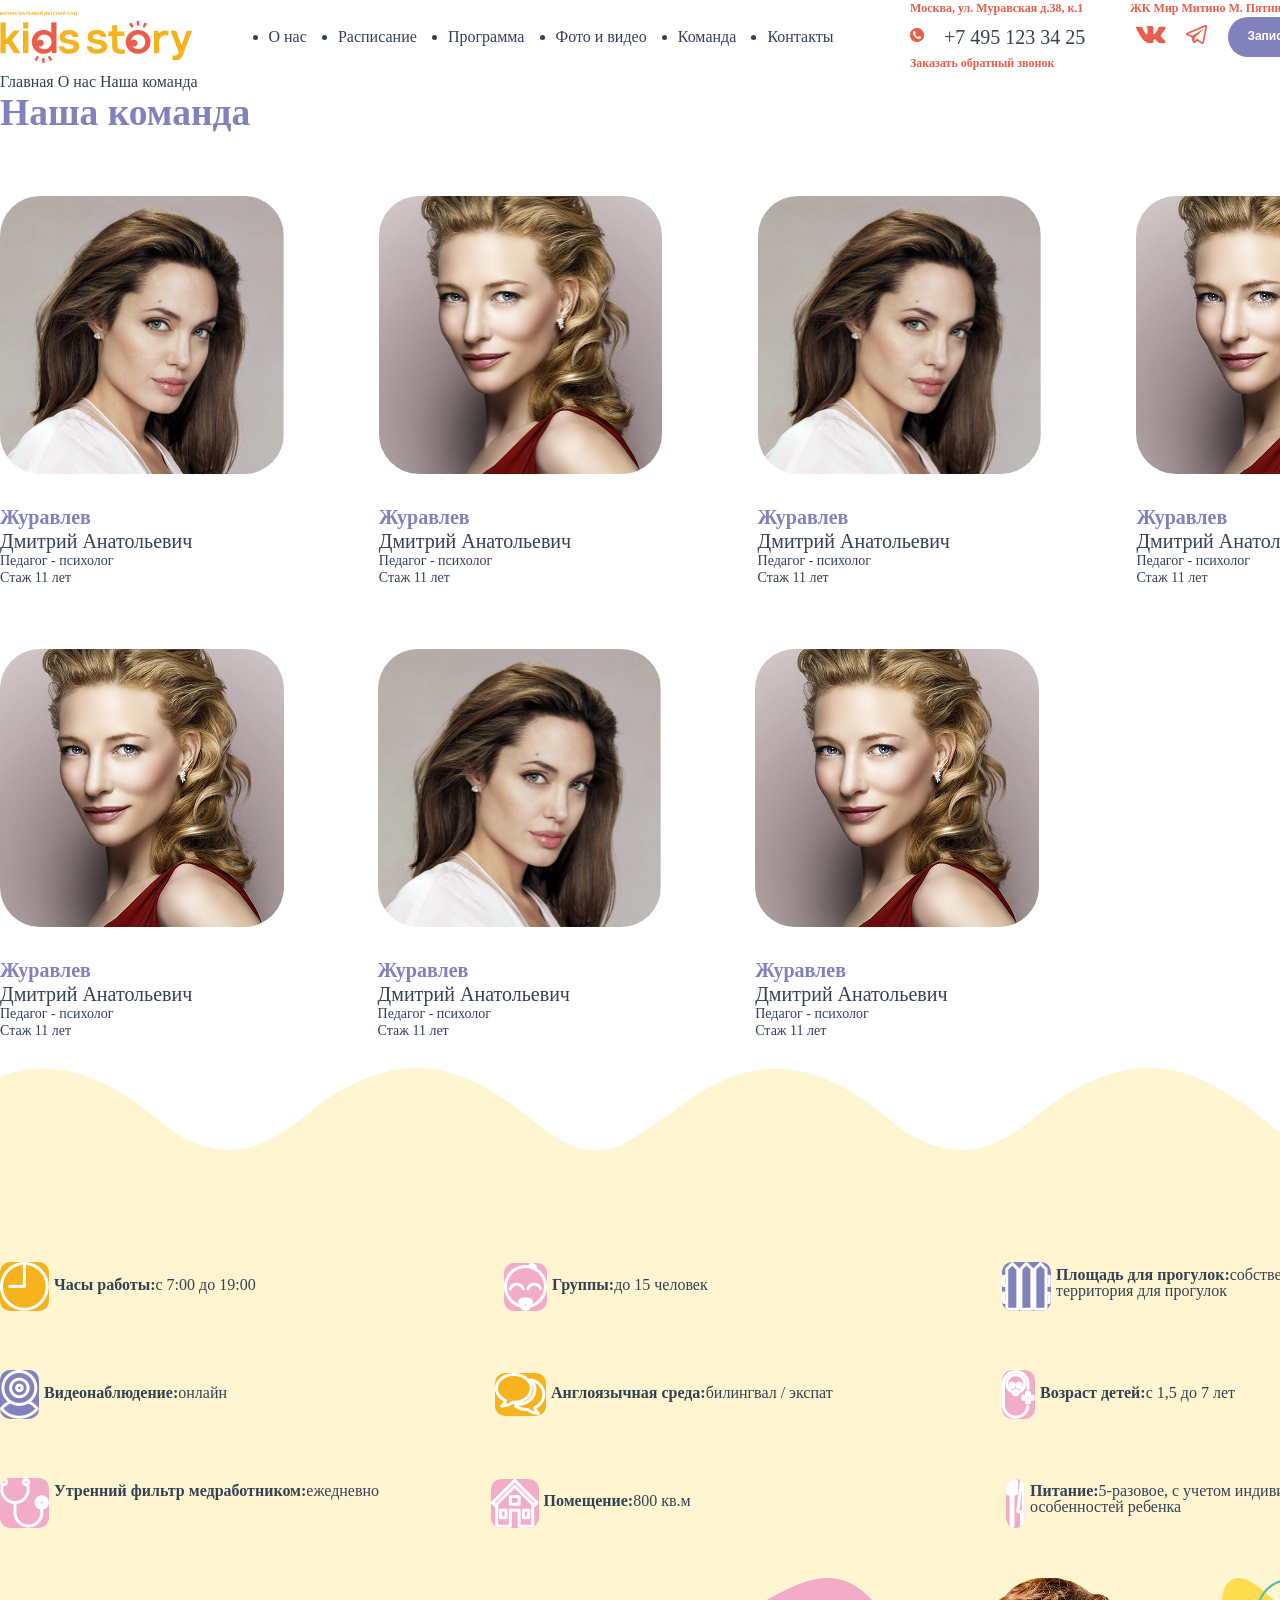
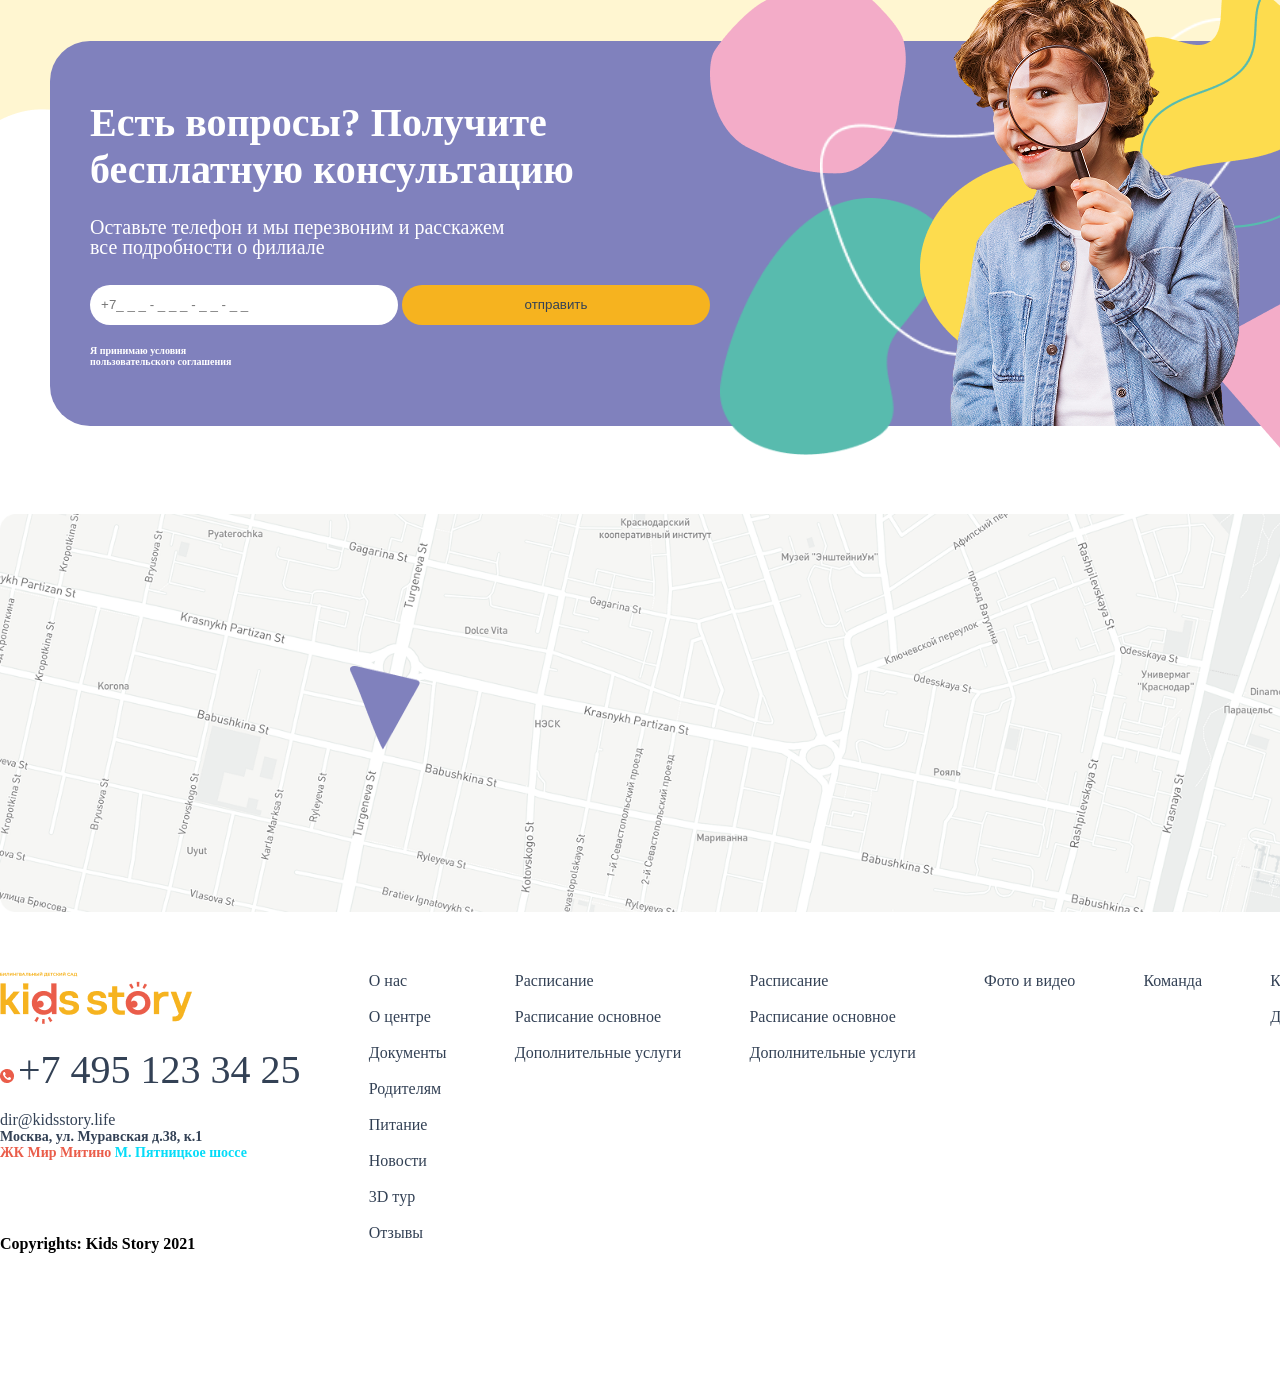
<file: kechgidars/index.html>
<!DOCTYPE html>
<html lang="en">
<head>
    <meta charset="UTF-8">
    <meta name="viewport" content="width=device-width, initial-scale=1.0">
    <title>Document</title>
    <link rel="stylesheet" href="./style.css">
</head>
<body>
    <header>
        <div class="container">
            <div class="navbar">
                <img src="./logo (3).png" alt="">
                <div class="uldivi">
                    <ul class="aniuli">
                        <li><a href="">О нас</a></li>
                        <li><a href="">Расписание</a></li>
                        <li><a href="">Программа</a></li>
                        <li><a href="">Фото и видео</a></li>
                        <li><a href="">Команда</a></li>
                        <li><a href="">Контакты</a></li>
                    </ul>
                </div>

                <div class="navbartel">
                    <div class="tel">
                        <h1>Москва, ул. Муравская д.38, к.1</h1>
                        <p>ЖК Мир Митино <span>М. Пятницкое шоссе</span></p>
                    </div>

                    <div class="buttontel">
                        <a href=""><img src="./телефон.png" alt=""></a>
                        <a class="numberr" href="">+7 495 123 34 25</a>
                        <a href=""><img src="./Vector (17).png" alt=""></a>
                        <a href=""> <img src="./Vector (18).png" alt=""></a>
                        <button><a href="">Записаться на экскурсию</a></button>
                    </div>


                    <div class="smollh1">
                        <p>Заказать обратный звонок</p>
                    </div>



                </div>
            </div>
        </div>
    </header>
    <main>
       <section>
         <div class="container">
           <div class="smollsection1">
             <a href="">Главная</a>
            <a href="">О нас</a>
            <a href="">Наша команда</a>
           </div>
        </div>
       </section>
       <section>
        <div class="container">
            <div class="section_2">
                <h1>Наша команда</h1>
            </div>
        </div>
       </section>
       <section class="section3">
        <div class="container">
            <div class="anjelina">
                <div class="rasm1">
                    <div class="box1">
                        <img src="./Mask group (7).png" alt="">
                        <h1>Журавлев</h1>
                        <h3>Дмитрий Анатольевич</h3>
                        <p>Педагог - психолог</p>
                        <p>Стаж 11 лет</p>
                    </div>
                    <div class="box1">
                        <img src="./celebrity-girls-wallpapers-1920x1200-00011 1.png" alt="">
                        <h1>Журавлев</h1>
                        <h3>Дмитрий Анатольевич</h3>
                        <p>Педагог - психолог</p>
                        <p>Стаж 11 лет</p>
                    </div>

                    <div class="box1">
                        <img src="./Mask group (7).png" alt="">
                        <h1>Журавлев</h1>
                        <h3>Дмитрий Анатольевич</h3>
                        <p>Педагог - психолог</p>
                        <p>Стаж 11 лет</p>
                    </div>

                    <div class="box1">
                        <img src="./celebrity-girls-wallpapers-1920x1200-00011 1.png" alt="">
                        <h1>Журавлев</h1>
                        <h3>Дмитрий Анатольевич</h3>
                        <p>Педагог - психолог</p>
                        <p>Стаж 11 лет</p>
                    </div>

                </div>

                <div class="rasm2">
                    <div class="box1">
                        <img src="./celebrity-girls-wallpapers-1920x1200-00011 1.png" alt="">
                        <h1>Журавлев</h1>
                        <h3>Дмитрий Анатольевич</h3>
                        <p>Педагог - психолог</p>
                        <p>Стаж 11 лет</p>
                    </div>

                    <div class="box1">
                        <img src="./Mask group (7).png" alt="">
                        <h1>Журавлев</h1>
                        <h3>Дмитрий Анатольевич</h3>
                        <p>Педагог - психолог</p>
                        <p>Стаж 11 лет</p>
                    </div>


                    <div class="box1">
                        <img src="./celebrity-girls-wallpapers-1920x1200-00011 1.png" alt="">
                        <h1>Журавлев</h1>
                        <h3>Дмитрий Анатольевич</h3>
                        <p>Педагог - психолог</p>
                        <p>Стаж 11 лет</p>
                    </div>
                </div>

            </div>
        </div>
       </section>
       <section  class="section4">
        <div class="container">
            <div class="vectorbolimi">

                <div class="vector1">
                    <div class="soat">
                        <img src="./Group 13.png" alt="">
                        <p>Часы работы:<span>с 7:00 до 19:00</span></p>
                    </div>


                    <div class="grupa">
                        <img src="./Group 17.png" alt="">
                        <p>Группы:<span>до 15 человек</span></p>
                    </div>

                    <div class="plashadka">
                        <img src="./Group 15 (1).png" alt="">
                        <p>Площадь для прогулок:<span>собственная оборудованная территория для прогулок</span></p>
                    </div>

                </div>


                <div class="vector2">
                    <div class="video">
                        <img src="./Group 14 (1).png" alt="">
                        <p>Видеонаблюдение:<span>онлайн</span></p>
                    </div>

                    <div class="sms">
                        <img src="./Vector (19).png" alt="">
                        <p>Англоязычная среда:<span>билингвал / экспат</span></p>
                    </div>

                    <div class="baby">
                        <img src="./Group 16.png" alt="">
                        <p>Возраст детей:<span>с 1,5 до 7 лет</span></p>
                    </div>



                </div>

                <div class="vector3">
                    <div class="med">
                        <img src="./Group 18.png" alt="">
                        <p>Утренний фильтр медработником:<span>ежедневно</span></p>
                    </div>


                    <div class="dom">
                        <img src="./Group 19.png" alt="">
                        <p>Помещение:<span>800 кв.м</span></p>
                    </div>

                    <div class="food">
                        <img src="./Vector (21).png" alt="">
                        <p>Питание:<span>5-разовое, с учетом индивидуальных особенностей ребенка</span></p>
                    </div>

                </div>
            </div>
        </div>
       </section>
       <section class="section5">
        <div class="container">
            <div class="rasmqism">
                <div class="rasmqism_left">
                    <h1>Есть вопросы? Получите бесплатную консультацию</h1>
                    <p>Оставьте телефон и мы перезвоним и расскажем все подробности о филиале</p>
                   <form >
                     <input class="inputt" type="number" placeholder="   +7_ _ _ - _ _ _ - _ _ - _ _">
                    <button>отправить</button>
                   </form>
                    
                    <h6>Я принимаю условия пользовательского соглашения</h6>
                </div>

                <div class="rasmqism_right">
                   
                    
                   
                    <div class="pasishn1">
                        <img src="./Vector (25).png" alt="">
                    </div>
                    <div class="pasishn2">
                        <img src="./Vector (23).png" alt="">
                    </div>
                     <div class="pasishn3">
                        <img src="./Vector (24).png" alt="">
                    </div>
                    <div class="pasishn4">
                        <img src="./Vector (26).png" alt="">
                    </div>
                    <div class="pasishn5">
                        <img src="./Vector (27).png" alt="">
                    </div>
                    <div class="pasishn6">
                        <img src="./Vector (28).png" alt="">
                    </div>
                     <img src="./Positive_curious_schoolboy_in_casual_wear_looking_at_camera_through 1.png" alt="">
                </div>
            </div>
        </div>
       </section>
       <section class="section6">
        <div class="container">
            <div class="div">
                <img src="./Mapsicle Map.png" alt="">
                <div class="divimgi">
                    <img src="./Vector (29).png" alt="">
                </div>
            
            </div>
        </div>
       </section>
    </main>
    <footer class="footer">
        <div class="container">
            <div class="kidsbolimi">
                <div class="kids1">
                    <img src="./logo (3).png" alt="">
                    <br>
                    <br>
                    <div class="kidsichi">
                        <img src="./телефон.png" alt="">
                        <a href="">+7 495 123 34 25</a>
                    </div>
                    <br>
                    
                    <a href="">dir@kidsstory.life</a>
                    <h1>Москва, ул. Муравская д.38, к.1</h1>
                    <p>ЖК Мир Митино <span>М. Пятницкое шоссе</span></p>
                    <br>
                    <div class="footerrasm">
                        <img src="./Group 17.png" alt="">
                        <img src="./Group 18.png" alt="">
                    </div>
                    <h4>Copyrights: Kids Story 2021</h4>
                </div>
                <div class="kids2">
                    <a href="">О нас</a>
                    <br>
                    <br>
                    <a href="">О центре</a>
                    <br>
                    <br>
                    <a href="">Документы</a>
                    <br>
                    <br>
                    <a href="">Родителям</a>
                    <br>
                    <br>
                    <a href="">Питание</a>
                    <br>
                    <br>
                    <a href="">Новости</a>
                    <br>
                    <br>
                    <a href="">3D тур</a>
                    <br>
                    <br>
                    <a href="">Отзывы</a>
                </div>
                <div class="kids3">
                    <a href="">Расписание</a>
                    <br>
                    <br>
                    <a href="">Расписание основное</a>
                    <br>
                    <br>
                    <a href="">Дополнительные услуги</a>
                </div>
                <div class="kids4">
                    <a href="">Расписание</a>
                    <br>
                    <br>
                    <a href="">Расписание основное</a>
                    <br>
                    <br>
                    <a href="">Дополнительные услуги</a>
                </div>
                <div class="kids5">
                    <a href="">Фото и видео</a>
                </div>
                <div class="kids6">
                    <a href="">Команда</a>
                </div>
                <div class="kids7">
                    <a href="">Контакты</a>
                    <br>
                    <br>
                    <a href="">Дизайн ZHURAVLEV</a>
                </div>
            </div>
        </div>
    </footer>

    
</body>
</html>
</file>
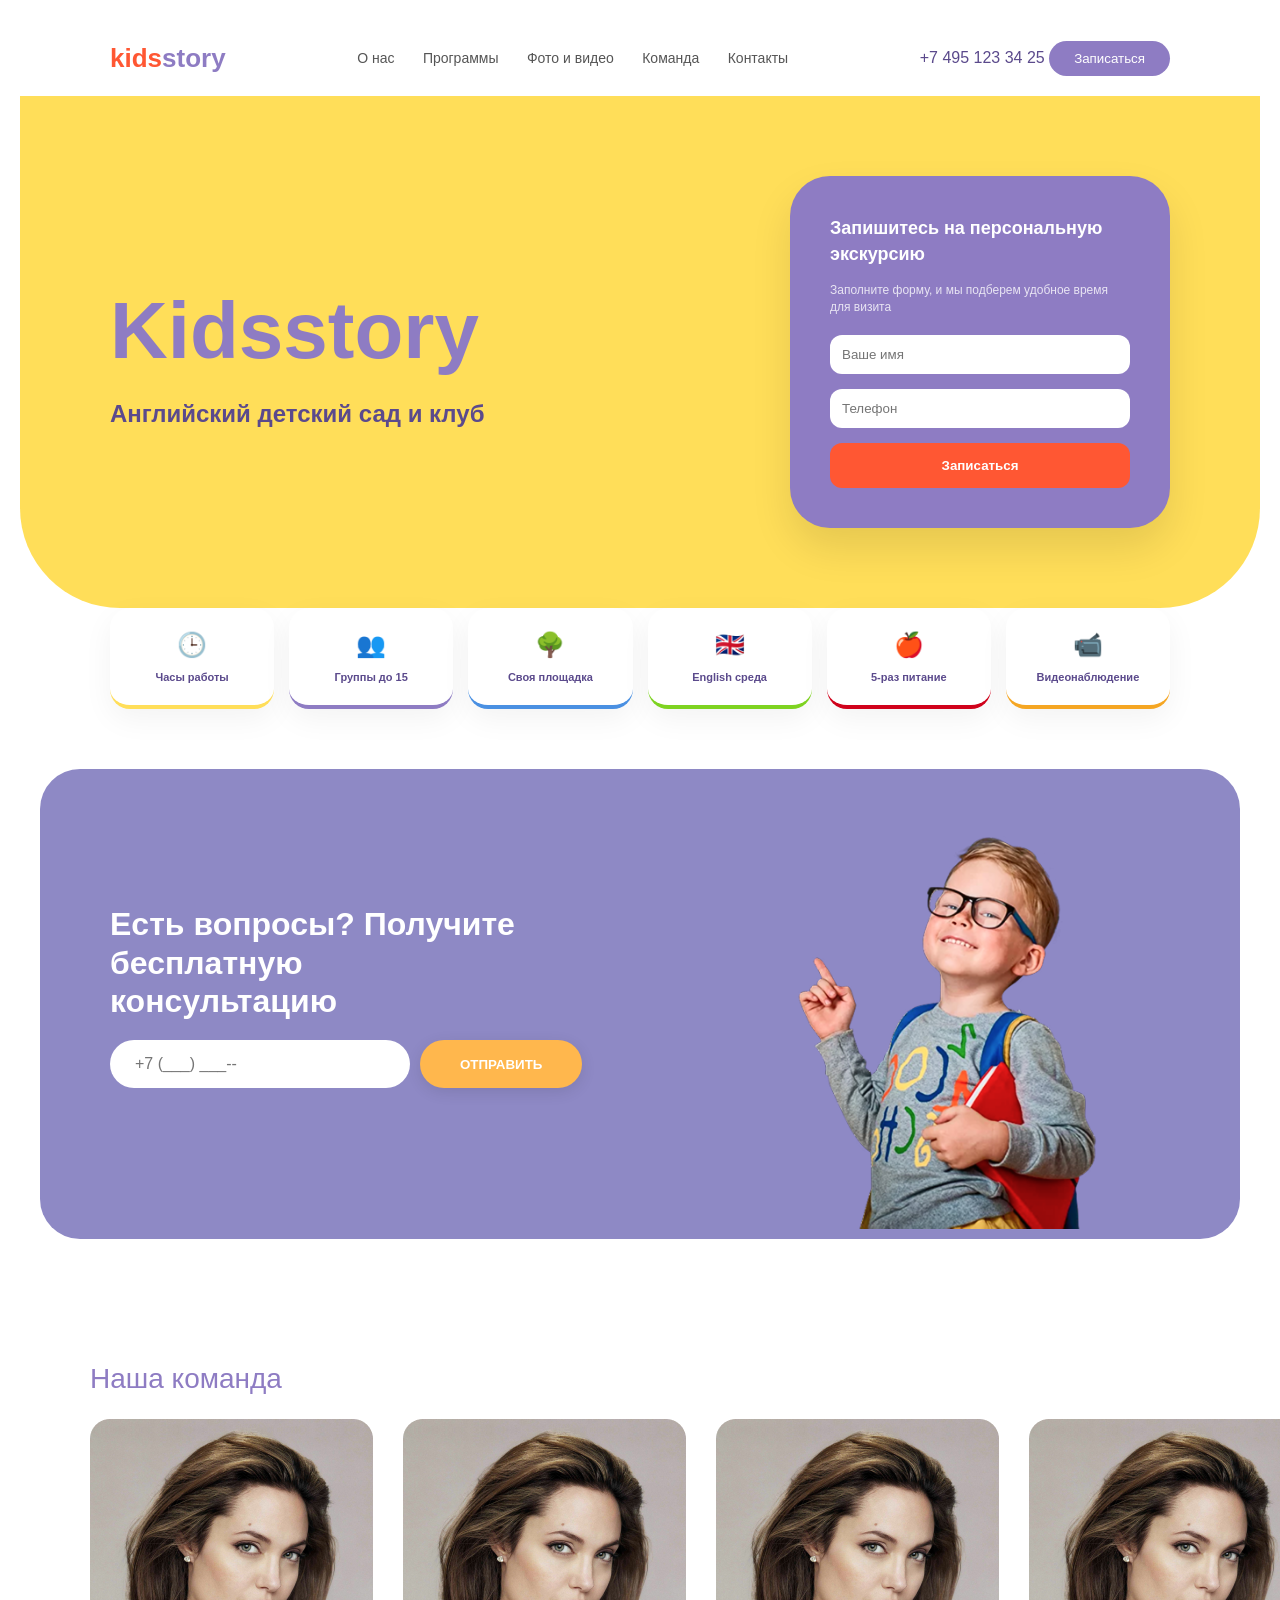
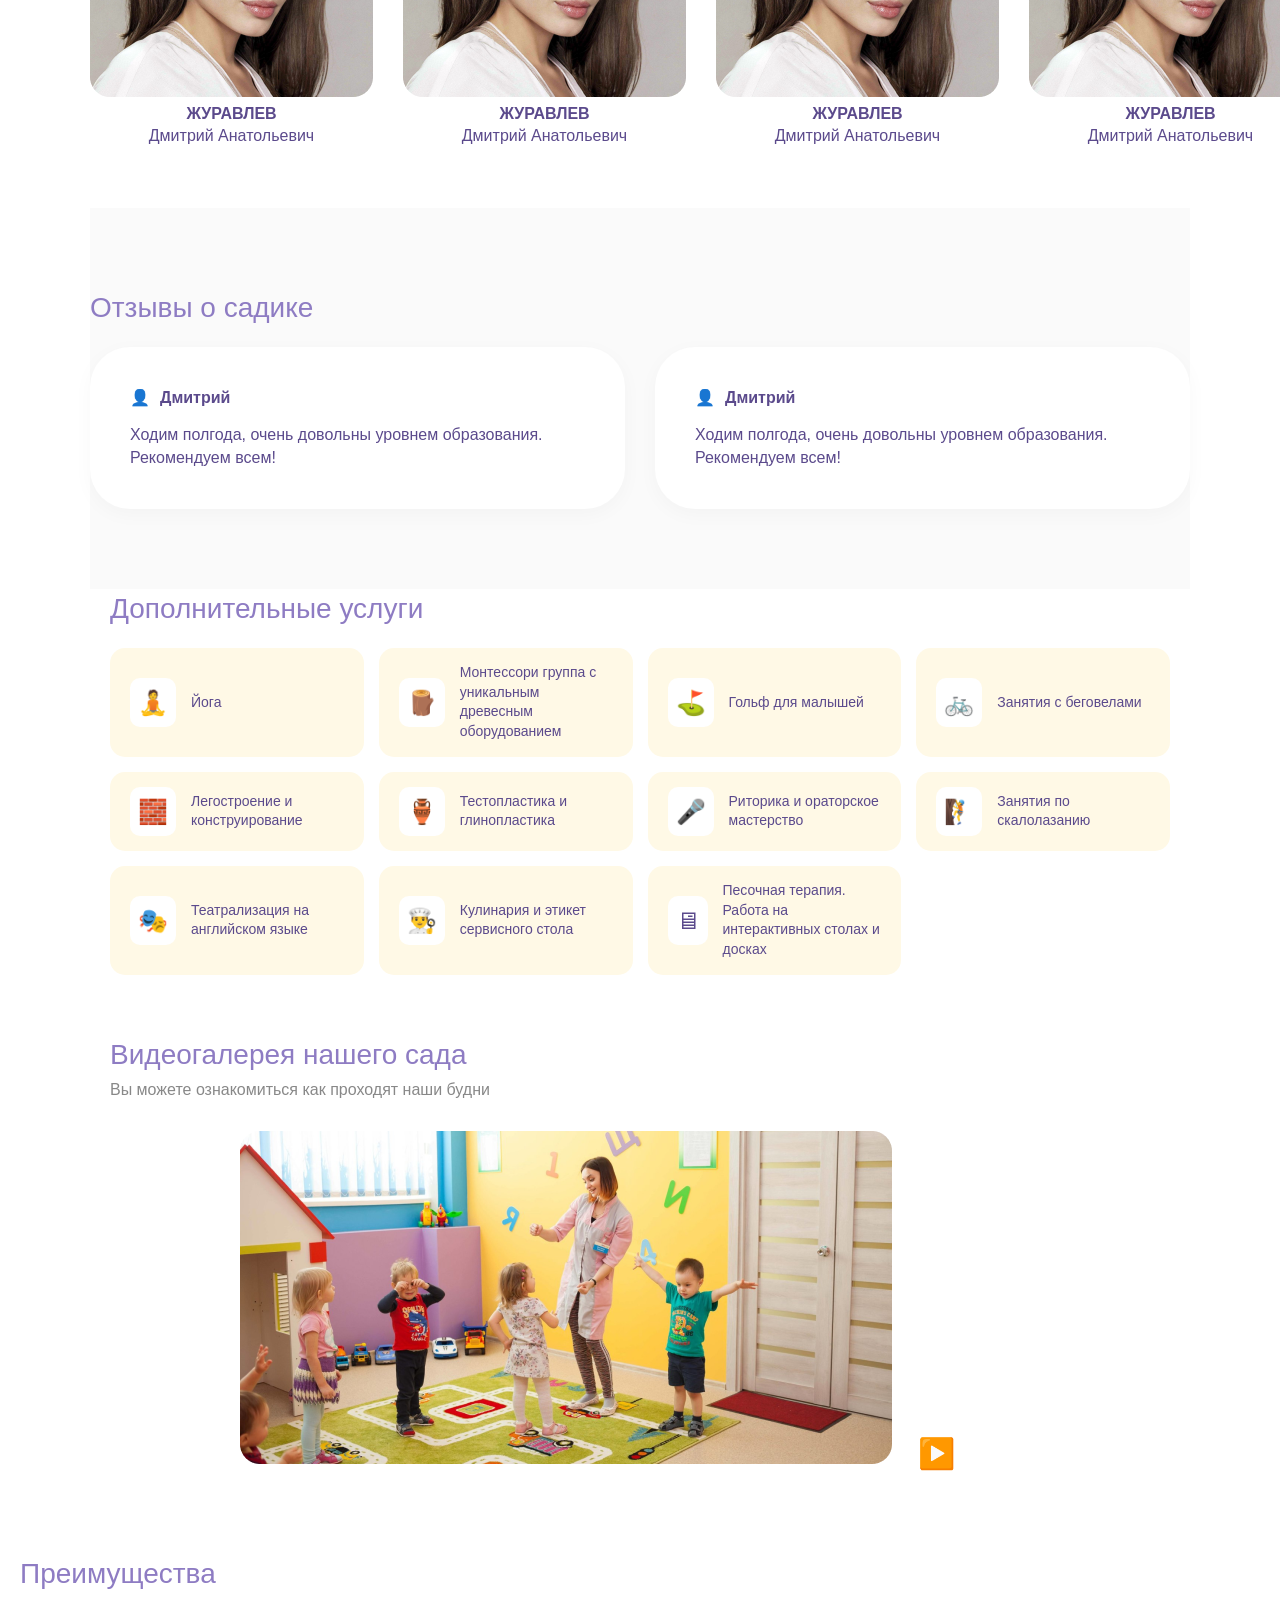
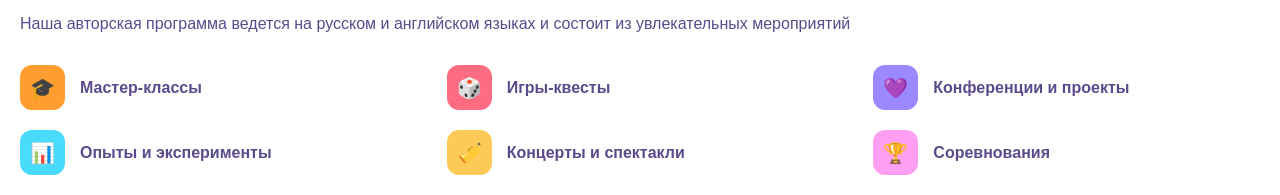
<file: shohruh/nimadir.html>
<!DOCTYPE html>
<html lang="ru">

<head>
    <meta charset="UTF-8">
    <meta name="viewport" content="width=device-width, initial-scale=1.0">
    <title>KidsStory — Английский детский сад</title>
    <link rel="stylesheet" href="style.css">
    <link rel="stylesheet" href="./main.css">
</head>

<body>

    <!-- Шапка -->
    <header class="header container">
        <div class="logo">kids<span>story</span></div>
        <nav class="nav">
            <a href="#">О нас</a>
            <a href="#">Программы</a>
            <a href="#">Фото и видео</a>
            <a href="#">Команда</a>
            <a href="#">Контакты</a>
        </nav>
        <div class="header-right">
            <span class="phone">+7 495 123 34 25</span>
            <button class="btn-top">Записаться</button>
        </div>
    </header>

    <!-- Секция Hero -->
    <section class="hero">
        <div class="container hero-inner">
            <div class="hero-info">
                <h1>Kidsstory</h1>
                <p>Английский детский сад и клуб</p>
            </div>
            <div class="hero-form-box">
                <h3>Запишитесь на персональную экскурсию</h3>
                <p class="form-sub">Заполните форму, и мы подберем удобное время для визита</p>
                <form>
                    <input type="text" placeholder="Ваше имя">
                    <input type="tel" placeholder="Телефон">
                    <button type="submit" class="btn-orange">Записаться</button>
                </form>
            </div>
        </div>
    </section>

    <!-- Сетка иконок -->
    <section class="container info-grid">
        <div class="info-card border-yellow"><span>🕒</span> Часы работы</div>
        <div class="info-card border-purple"><span>👥</span> Группы до 15</div>
        <div class="info-card border-blue"><span>🌳</span> Своя площадка</div>
        <div class="info-card border-green"><span>🇬🇧</span> English среда</div>
        <div class="info-card border-red"><span>🍎</span> 5-раз питание</div>
        <div class="info-card border-pink"><span>📹</span> Видеонаблюдение</div>
    </section>

    <!-- Секция Консультации -->
    <section class="cta">
            <div class="container cta__container">
                <div class="cta__content">
                    <h2 class="cta__title">Есть вопросы? Получите бесплатную <br> консультацию</h2>

                    <form class="cta__form">
                        <input type="tel" placeholder="+7 (___) ___--" class="cta__input">
                        <button type="submit" class="cta__submit">ОТПРАВИТЬ</button>
                    </form>
                </div>

                <div class="cta__image">
                    <img src="./noroot 2.png" alt="Happy kid" class="cta__person">
                    <div class="cta__decor cta__decor--yellow"></div>
                    <div class="cta__decor cta__decor--green"></div>
                </div>
            </div>
        </section>

    <!-- Наша команда -->
    <section class="container team">
        <h2 class="title">Наша команда</h2>
        <div class="team-grid">
            <div class="member">
                <img src="./Mask group (1).png" alt="">
                <h4>ЖУРАВЛЕВ</h4>
                <p>Дмитрий Анатольевич</p>
            </div>
            <div class="member">
                <img src="./Mask group (1).png" alt="">
                <h4>ЖУРАВЛЕВ</h4>
                <p>Дмитрий Анатольевич</p>
            </div>
            <div class="member">
                <img src="./Mask group (1).png" alt="">
                <h4>ЖУРАВЛЕВ</h4>
                <p>Дмитрий Анатольевич</p>
            </div>
            <div class="member">
                <img src="./Mask group (1).png" alt="">
                <h4>ЖУРАВЛЕВ</h4>
                <p>Дмитрий Анатольевич</p>
            </div>
        </div>
    </section>

    <!-- Отзывы -->
    <section class="container reviews">
        <h2 class="title text-center">Отзывы о садике</h2>
        <div class="reviews-grid">
            <div class="review-card">
                <div class="user"><span>👤</span> Дмитрий</div>
                <p>Ходим полгода, очень довольны уровнем образования. Рекомендуем всем!</p>
            </div>
            <div class="review-card">
                <div class="user"><span>👤</span> Дмитрий</div>
                <p>Ходим полгода, очень довольны уровнем образования. Рекомендуем всем!</p>
            </div>
        </div>
    </section>

    <div class="container">
        <!-- Секция Дополнительные услуги -->
        <section class="section">
            <h2 class="title">Дополнительные услуги</h2>
            <div class="services-grid">
                <div class="card"><span class="icon">🧘</span>Йога</div>
                <div class="card"><span class="icon">🪵</span>Монтессори группа с уникальным древесным оборудованием</div>
                <div class="card"><span class="icon">⛳️</span>Гольф для малышей</div>
                <div class="card"><span class="icon">🚲</span>Занятия с беговелами</div>
                <div class="card"><span class="icon">🧱</span>Легостроение и конструирование</div>
                <div class="card"><span class="icon">🏺</span>Тестопластика и глинопластика</div>
                <div class="card"><span class="icon">🎤</span>Риторика и ораторское мастерство</div>
                <div class="card"><span class="icon">🧗</span>Занятия по скалолазанию</div>
                <div class="card"><span class="icon">🎭</span>Театрализация на английском языке</div>
                <div class="card"><span class="icon">👨‍🍳</span>Кулинария и этикет сервисного стола</div>
                <div class="card"><span class="icon">🖥</span>Песочная терапия. Работа на интерактивных столах и досках</div>
            </div>
        </section>

        <!-- Секция Видеогалерея -->
        <section class="section video-section">
            <h2 class="title">Видеогалерея нашего сада</h2>
            <p class="subtitle">Вы можете ознакомиться как проходят наши будни</p>
            <div class="video-container">
                <img src="./Mask group (4).png" alt="">
                    <button class="play-btn">▶️</button>
                </div>
            </div>
        </section>

        <!-- Секция Преимущества -->
        <section class="section benefits-section">
            <h2 class="title">Преимущества</h2>
            <p class="description">Наша авторская программа ведется на русском и английском языках и состоит из увлекательных мероприятий</p>
            
            <div class="benefits-grid">
                <div class="benefit"><span class="badge orange">🎓</span> Мастер-классы</div>
                <div class="benefit"><span class="badge pink">🎲</span> Игры-квесты</div>
                <div class="benefit"><span class="badge purple">💜</span> Конференции и проекты</div>
                <div class="benefit"><span class="badge blue">📊</span> Опыты и эксперименты</div>
                <div class="benefit"><span class="badge yellow">🎺</span> Концерты и спектакли</div>
                <div class="benefit"><span class="badge light-pink">🏆</span> Соревнования</div>
            </div>
        </section>
    </div>
</file>
<file: kechgidars/style.css>
*{
    padding: 0;
    margin: 0;
    box-sizing: border-box;
}

.header{
    width: 1920px;
    margin: 0 auto;
}

.container{
    width: 1420px;
    margin: 0 auto;
}

.navbar{
    width: 1420px;
    height: 73px;
    display: flex;
    align-items: center;
    justify-content: space-between;
}
.uldivi ul{
    display: flex;
    align-items: center;
    justify-content: space-between;
    gap: 30px;
    width: 565px;
    height: 17px;
    color: #334155;
    

}
.aniuli a{
    text-decoration: none;
    width: 565px;
    height: 17px;
    color: #334155;

}
.aniuli a:hover{
    color: #8081BD;
}
.tel h1,p{
    width: 220px;
    height: 15px;
    font-weight: 600;
    font-size: 12px;
    color: #EA5D4A;
    line-height: 100%;

}
.tel{
    display: flex;
    align-items: center;
}
.buttontel{
    display: flex;
    align-items: center;
    gap: 20px;

}
.numberr{
    width: 172px;
    height: 19px;
    font-weight: 400;
    font-size: 20px;
    color: #334155;
    line-height: 100%;
    text-decoration: none;
}

.buttontel button a{
    width: 168px;
    height: 15px;
    font-weight: 700;
    font-size: 12px;
    line-height: 100%;
    text-decoration: none;
    color: #FFFFFF;
    
}
.buttontel button{
    width: 192px;
    height: 40px;
    background-color: #8081BD;
    padding: 11px 12px 14px;
    border: none;
    border-radius: 50px;
}
/* .buttontel button:hover{
    transform: rotate(20px);
} */


.smollsection1 a{
    text-decoration: none;
    color: #334155;

}

.smollsection1 a:hover{
    color: #8081BD;
}
.section_2{
    width: 420px;
    height: 49px;
    font-size: 25px;
    font-weight: 00;
    color: #8081BD;
}
.box1 img{
    width: 283.6px;
    height: 278px;
    border-radius: 40px;
}
.box1 h1{
    width: 125,26px;
    height: 24px;
    font-weight: 700;
    font-size: 20px;
    color: #8081BD;
    margin-top: 28px;
}
.box1 h3{
    width: 241,51px;
    height: 24px;
    font-weight: 500;
    font-size: 20px;
    color: #334155;

}
.box1 p{
    width: 142,3px;
    height: 17px;
    font-weight: 500;
    font-size: 14px;
    color: #334155;
}


.rasm1{
    display: flex;
    align-items: center;
    justify-content: space-between;
    margin-bottom: 61px;
}


.rasm2{
    display: flex;
    align-items: center;
    gap: 94px;
}
.section3{
    
    margin-top: 56px;
}
.section4{
    background-image: url(./Vector\ \(22\).png);
    height: 723px;
    margin-top: 27px;
    
}
.vectorbolimi{
    width: 1420px;
    height: 278px;
    /* transform:translate(100px 100px) ; */
    /* transform:; */
    /* margin-: 149px; */
    padding: 194px 0px 0px 0px;
}
.vector1{
    display: flex;
    align-items: center;
    justify-content: space-between;
    margin-bottom: 59px;
}

.vector2{
    display: flex;
    align-items: center;
    justify-content: space-between;
     margin-top: 59px;
}

.vector3{
    display: flex;
    align-items: center;
    justify-content: space-between;
     margin-top: 59px;
}

.soat{
    display: flex;
    align-items: center;
    gap: 5px;
}
.soat img{
    background-color:#F6B31F;
    width: 45,74px;
    height: 45,74px;
    padding: 25px 25,5px 25,5px 25px;
    border-radius: 10px;
}
.soat p{
    width: 364px;
    height: 20px;
    font-size: 16px;
    font-weight: 700;
    line-height: 100%;
    color: #334155;
}
.soat p span{
    font-weight: 500;
    font-size: 16px;
    line-height: 100%;
    color: #334155;
}

.grupa{
    display: flex;
    align-items: center;
    gap: 5px;
}

.grupa img{
    background-color: #F3ACC8;
    width: 45,74px;
    height: 45,74px;
    padding: 25px 25,5px 25,5px 25px;
    border-radius: 10px;
}

.grupa p{
    width: 364px;
    height: 20px;
    font-size: 16px;
    font-weight: 700;
    line-height: 100%;
    color: #334155;
}

.grupa p span{
     font-weight: 500;
    font-size: 16px;
    line-height: 100%;
    color: #334155;
}

.plashadka{
    display: flex;
    align-items: center;
    gap: 5px;
}
.plashadka img{
    background-color: #8081BD;
    width: 45,74px;
    height: 45,74px;
    padding: 25px 25,5px 25,5px 25px;
    border-radius: 10px;
}
.plashadka p{
    width: 364px;
    height: 40px;
    font-size: 16px;
    font-weight: 700;
    line-height: 100%;
    color: #334155;
}
.plashadka p span{
     font-weight: 500;
    font-size: 16px;
    line-height: 100%;
    color: #334155;
}
.video{
     display: flex;
    align-items: center;
    gap: 5px;
}
.video img{
    background-color: #8081BD;
    width: 53,71px;
    height: 45,74px;
    padding: 15px 20,5px 25,5px 25px;
    border-radius: 10px;
}

.video p{
    width: 364px;
    height: 20px;
    font-size: 16px;
    font-weight: 700;
    line-height: 100%;
    color: #334155;
}
.video p span{
     font-weight: 500;
    font-size: 16px;
    line-height: 100%;
    color: #334155;
}

.sms{
    display: flex;
    align-items: center;
    gap: 5px;
}
.sms img{
    background-color: #F6B31F;
    width: 45,74px;
    height: 45,74px;
    padding: 25px 25,5px 25,5px 25px;
    border-radius: 10px;
}
.sms p{
    width: 364px;
    height: 20px;
    font-size: 16px;
    font-weight: 700;
    line-height: 100%;
    color: #334155;
}
.sms p span{
     font-weight: 500;
    font-size: 16px;
    line-height: 100%;
    color: #334155;
}
.baby{
    display: flex;
    align-items: center;
    gap: 5px;
}
.baby img{
    background-color: #F3ACC8;
    width: 45,74px;
    height: 45,74px;
    padding: 25px 25,5px 25,5px 25px;
    border-radius: 10px;
}
.baby p{
    width: 380px;
    height: 20px;
    font-size: 16px;
    font-weight: 700;
    line-height: 100%;
    color: #334155;
}

.baby p span{
     font-weight: 500;
    font-size: 16px;
    line-height: 100%;
    color: #334155;
}

.med{
    display: flex;
    align-items: center;
    gap: 5px;
}

.med img{
    background-color: #F3ACC8;
    width: 45,74px;
    height: 45,74px;
    padding: 25px 25,5px 25,5px 25px;
    border-radius: 10px;
}
.med p{
    width: 364px;
    height: 40px;
    font-size: 16px;
    font-weight: 700;
    line-height: 100%;
    color: #334155;
}

.med p span{
     font-weight: 500;
    font-size: 16px;
    line-height: 100%;
    color: #334155;
}

.dom{
    display: flex;
    align-items: center;
    gap: 5px;
}

.dom img{
    background-color: #F3ACC8;
    width: 45,74px;
    height: 45,74px;
    padding: 25px 25,5px 25,5px 25px;
    border-radius: 10px;
}
.dom p{
    width: 390px;
    height: 20px;
    font-size: 16px;
    font-weight: 700;
    line-height: 100%;
    color: #334155;
}

.dom p span{
     font-weight: 500;
    font-size: 16px;
    line-height: 100%;
    color: #334155;
}

.food{
    display: flex;
    align-items: center;
    gap: 5px;
}

.food img{
    background-color: #F3ACC8;
    width: 45,74px;
    height: 45,74px;
    padding: 25px 25,5px 25,5px 25px;
    border-radius: 10px;
}
.food p{
    width: 390px;
    height: 40px;
    font-size: 16px;
    font-weight: 700;
    line-height: 100%;
    color: #334155;
}

.food p span{
     font-weight: 500;
    font-size: 16px;
    line-height: 100%;
    color: #334155;
}
.rasmqism{
    /* width: 1804px; */
    height: 385px;
    background-color: #8081BD;
    display: flex;
    align-items: center;

}
.rasmqism_right{
    position: absolute;
}
.rasmqism_right img{
    position:relative;
    left:900px;
    bottom: 30px;
}
.pasishn1{
    position: absolute;
}
.pasishn1 img{
    left:670px ;
    bottom: -190px;
    width: 230px;
    height: 257px;
}
.div img{
    width: 1430px;
}
.pasishn3{
    position: absolute;
}
.pasishn3 img{
    position: relative;
    left: 770px;
    bottom: -10px;
    width: 198,98px;
    height: 339px;
}
.pasishn2{
    position: absolute;
}
.pasishn2 img{
    position: relative;
    left:660px;
    bottom: 30px;
}
.pasishn4{
    position: absolute;
}
.pasishn4 img{
    position: relative;
    left: 870px;
    bottom: 30px;
}
.pasishn5{
    position: absolute;

}
.pasishn5 img{
    position: relative;
    left: 1090px;
    bottom: 30px;
}
.pasishn6{
    position: absolute;
}
.pasishn6 img{
    position: relative;
    left: 1150px;
    bottom: -250px;
}
.section5{
    position: absolute;
}
.rasmqism{
    position: relative;
    bottom: 150px;
    left: 50px;
    border-radius: 40px;
}
.rasmqism_left{
    margin-left: 40px;
}
.rasmqism_left h1{
    width: 589px;
    height: 98px;
    font-weight: 700;
    font-size: 40px;
    color: #FFFFFF;
    margin-bottom: 20px;
}
.rasmqism_left p{
    width: 442px;
    height: 48px;
    font-weight: 500;
    font-size: 20px;
    color: #FFFFFF;
    margin-bottom: 20px;
}
.inputt{
    width: 308px;
    height: 40px;
    border-radius: 30px;
    border: none;
}
.rasmqism_left button{
    width: 308px;
    height: 40px;
    border-radius: 50px;
    border: none;
    background-color: #F6B31F;
    color:#334155;
}
.rasmqism_left h6{
    width: 171px;
    height: 24px;
    font-weight: 600;
    font-size: 10px;
    color: #FFFFFF;
    margin-top: 20px;
}

/* .div img{ */
    /* margin-top:363,49px ; */
/* } */

.section6{
    margin-top: 323.49px;
}

.divimgi{
    position: absolute;
}
.divimgi img{
    position: relative;
    width: 70.35px;
    height: 83.97px;
    left: 350px;
    bottom: 250px;
}

.kidsbolimi{
    display: flex;
    /* align-items: center; */
    justify-content: space-between;
    gap: 30px;
}
.kidsbolimi a{
    text-decoration: none;
    color: #334155;
    

}
.kids2 a{
    margin-top: 60px;
    /* padding: 50px 0px 0px 0px; */
}
.footer{
    height: 412px;
    margin-top: 56px;
}

.kidsichi a{
    width: 343px;
    height: 38px;
    font-size: 40px;
    font-weight: 400;
    color: #334155;
}
.kids1 h1{
    width: 229px;
    height: 17px;
    font-size: 14px;
    font-weight: 600;
    color: #334155;
}
.kids1 p{
    width: 283px;
    height: 17px;
    font-weight: 600;
    font-size: 14px;

}
.kids1 p span{
    font-weight: 600;
    font-size: 14px;
    color: rgb(5, 220, 248);
}
</file>
<file: shohruh/style.css>
/* Переменные и общие стили */
:root {
    --purple: #8c52ff;
    --yellow: #ffde59;
    --orange: #ff5733;
    --text: #333;
    --light-bg: #f8f8f8;
}

* { box-sizing: border-box; margin: 0; padding: 0; }
body { font-family: 'Arial', sans-serif; color: var(--text); overflow-x: hidden; }
.container { max-width: 1200px; margin: 0 auto; padding: 0 20px; }

/* Header */
.header { display: flex; justify-content: space-between; align-items: center; padding: 20px; }
.logo { font-size: 26px; font-weight: 900; color: var(--orange); }
.logo span { color: var(--purple); }
.nav a { margin: 0 12px; text-decoration: none; color: #555; font-size: 14px; font-weight: 500; }
.btn-top { background: var(--purple); color: #fff; border: none; padding: 10px 25px; border-radius: 30px; cursor: pointer; }

/* Hero Section */
.hero { background: var(--yellow); padding: 80px 0; border-radius: 0 0 100px 100px; }
.hero-inner { display: flex; justify-content: space-between; align-items: center; }
.hero-info h1 { font-size: 80px; color: var(--purple); font-weight: 900; margin-bottom: 10px; }
.hero-info p { font-size: 24px; font-weight: bold; }

.hero-form-box { background: var(--purple); color: #fff; padding: 40px; border-radius: 40px; width: 380px; box-shadow: 0 20px 40px rgba(0,0,0,0.1); }
.hero-form-box h3 { font-size: 18px; margin-bottom: 15px; }
.form-sub { font-size: 12px; margin-bottom: 20px; opacity: 0.8; }
.hero-form-box input { width: 100%; padding: 12px; margin-bottom: 15px; border-radius: 12px; border: none; }
.btn-orange { width: 100%; background: var(--orange); color: #fff; border: none; padding: 15px; border-radius: 12px; font-weight: 900; cursor: pointer; }

/* Сетка иконок */
.info-grid { display: grid; grid-template-columns: repeat(6, 1fr); gap: 15px; margin-top: -40px; }
.info-card { background: #fff; padding: 20px; border-radius: 20px; text-align: center; box-shadow: 0 10px 30px rgba(0,0,0,0.05); font-size: 11px; font-weight: bold; }
.info-card span { display: block; font-size: 24px; margin-bottom: 8px; }
.border-yellow { border-bottom: 4px solid var(--yellow); }
.border-purple { border-bottom: 4px solid var(--purple); }
.border-blue { border-bottom: 4px solid #4a90e2; }
.border-green { border-bottom: 4px solid #7ed321; }
.border-red { border-bottom: 4px solid #d0021b; }
.border-pink { border-bottom: 4px solid #f5a623; }

/* CTA Banner */
.cta-section { padding: 80px 0; }
.cta-banner { background: var(--purple); border-radius: 50px; padding: 50px; display: flex; align-items: center; color: #fff; justify-content: space-between; overflow: hidden; position: relative; }
.cta-text { width: 60%; }
.cta-text h2 { font-size: 28px; margin-bottom: 30px; }
.cta-inputs { display: flex; gap: 15px; }
.cta-inputs input { flex: 1; padding: 15px 25px; border-radius: 40px; border: none; }
.btn-yellow { background: var(--yellow); padding: 15px 35px; border-radius: 40px; border: none; font-weight: bold; cursor: pointer; }
.cta-image { font-size: 150px; opacity: 0.2; }

/* Team */
.team { padding: 60px 0; }
.title { font-size: 32px; color: var(--purple); margin-bottom: 40px; font-weight: 900; }
.team-grid { display: grid; grid-template-columns: repeat(4, 1fr); gap: 30px; }
.member { text-align: center; }
.photo { background: #eee; height: 280px; border-radius: 30px; margin-bottom: 15px; filter: grayscale(1); transition: 0.3s; }
.member:hover .photo { filter: grayscale(0); }

/* Reviews */
.reviews { padding: 80px 0; background: #fafafa; }
.reviews-grid { display: grid; grid-template-columns: 1fr 1fr; gap: 30px; }
.review-card { background: #fff; padding: 40px; border-radius: 40px; box-shadow: 0 5px 20px rgba(0,0,0,0.03); }
.user { font-weight: bold; margin-bottom: 15px; display: flex; align-items: center; gap: 10px; }

/* Map */
.footer-map { height: 400px; background: #e5e5e5; display: flex; align-items: center; justify-content: center; font-weight: bold; color: #aaa; }

/* Mobile */
@media (max-width: 992px) {
    .hero-inner, .cta-banner { flex-direction: column; text-align: center; }
    .hero-form-box, .cta-text { width: 100%; margin-top: 30px; }
    .info-grid { grid-template-columns: repeat(2, 1fr); }
    .team-grid, .reviews-grid { grid-template-columns: 1fr; }
    .cta-inputs { flex-direction: column; }
}

:root {
    --purple: #8e7cc3;
    --text-color: #5b4a8c;
    --bg-yellow: #fff9e6;
}

body {
    font-family: 'Segoe UI', Arial, sans-serif;
    color: var(--text-color);
    line-height: 1.4;
    margin: 0;
    padding: 20px;
    background-color: #fff;
}

.container {
    max-width: 1100px;
    margin: 0 auto;
}

.title {
    color: var(--purple);
    font-size: 28px;
    margin-bottom: 20px;
    font-weight: 500;
}

/* Сетка услуг */
.services-grid {
    display: grid;
    grid-template-columns: repeat(auto-fill, minmax(240px, 1fr));
    gap: 15px;
    margin-bottom: 60px;
}

.card {
    background-color: var(--bg-yellow);
    padding: 15px 20px;
    border-radius: 15px;
    display: flex;
    align-items: center;
    font-size: 14px;
    min-height: 50px;
}

.icon {
    font-size: 24px;
    margin-right: 15px;
    background: #fff;
    padding: 8px;
    border-radius: 10px;
    display: flex;
}

/* Видео секция */
.video-section {
    text-align: left;
    margin-bottom: 60px;
}

.subtitle { color: #888; margin-top: -15px; margin-bottom: 30px; }

.video-container {
    position: relative;
    width: 100%;
    max-width: 800px;
    margin: 0 auto;
}

.video-placeholder {
    aspect-ratio: 16 / 9;
    background: #e0e0e0 url('https://placeholder.com') center/cover;
    border-radius: 40px;
    display: flex;
    justify-content: center;
    align-items: center;
    box-shadow: 0 10px 30px rgba(0,0,0,0.1);
}

.play-btn {
    width: 80px;
    height: 80px;
    border-radius: 50%;
    border: none;
    background: rgba(255,255,255,0.9);
    font-size: 30px;
    color: var(--purple);
    cursor: pointer;
}

/* Преимущества */
.benefits-grid {
    display: grid;
    grid-template-columns: repeat(3, 1fr);
    gap: 20px 40px;
    margin-top: 30px;
}

.benefit {
    display: flex;
    align-items: center;
    font-weight: 600;
    font-size: 16px;
}

.badge {
    width: 45px;
    height: 45px;
    border-radius: 12px;
    display: flex;
    justify-content: center;
    align-items: center;
    margin-right: 15px;
    color: white;
    font-size: 20px;
}

/* Цвета плашек преимуществ */
.orange { background-color: #ff9d2e; }
.pink { background-color: #ff6b81; }
.purple { background-color: #9c88ff; }
.blue { background-color: #48dbfb; }
.yellow { background-color: #feca57; }
.light-pink { background-color: #ff9ff3; }

/* Адаптивность */
@media (max-width: 768px) {
    .benefits-grid { grid-template-columns: 1fr; }
    .services-grid { grid-template-columns: 1fr; }
}
</file>
<file: shohruh/main.css>
.cta {
  width: 1200px;
  padding: 60px 0px;
  background-color: #8E89C5;
  border-radius: 40px;
  margin: 60px auto;
  position: relative;
  overflow: hidden;
  color: #fff;
}
.cta__container {
  display: flex;
  align-items: center;
}
.cta__content {
  flex: 1;
  z-index: 2;
}
.cta__title {
  font-size: 32px;
  font-weight: 700;
  line-height: 1.2;
  margin-bottom: 20px;
  max-width: 500px;
}
.cta__text {
  font-size: 16px;
  margin-bottom: 30px;
  opacity: 0.9;
}
.cta__form {
  display: flex;
  gap: 10px;
  margin-bottom: 15px;
}
.cta__input {
  flex: 1;
  padding: 15px 25px;
  border-radius: 30px;
  border: none;
  font-size: 16px;
  max-width: 300px;
}
.cta__submit {
  background-color: #FFB74D;
  color: #fff;
  border: none;
  padding: 15px 40px;
  border-radius: 30px;
  font-weight: 700;
  cursor: pointer;
  box-shadow: 0 4px 15px rgba(0, 0, 0, 0.1);
}
.cta__submit:hover {
  background-color: rgb(255, 172.6853932584, 51.5);
}
.cta__policy {
  display: flex;
  align-items: center;
  gap: 10px;
  font-size: 11px;
  opacity: 0.7;
}
.cta__policy input {
  cursor: pointer;
}
.cta__image {
  position: relative;
  flex: 1;
  display: flex;
  justify-content: flex-end;
}
.cta__person {
  position: relative;
  z-index: 2;
  max-height: 400px;
  margin-bottom: -50px;
}/*# sourceMappingURL=main.css.map */
</file>
